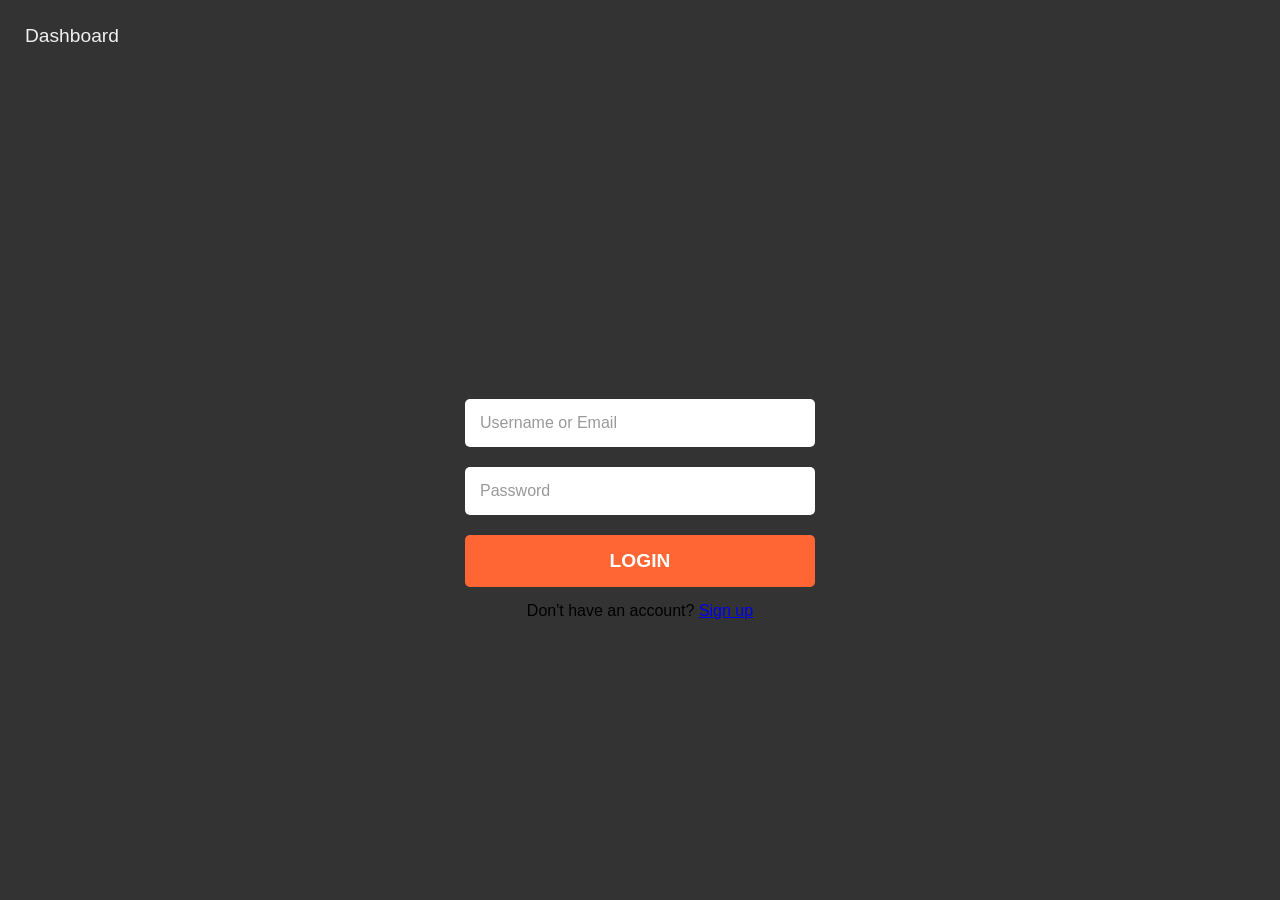
<file: index.html>
<!DOCTYPE html>
<html>
<head>
	<meta charset="utf-8">
	<meta name="viewport" content="width=device-width, initial-scale=1">
	<title>Login</title>
</head>

 <!-- CSS -->
    <link rel="stylesheet" href="css/login.css">
<body>
    <div class="header">
        Dashboard
    </div>
    
    <div class="login-container">
        <div class="logo">
            
        </div>
        <!-- login form -->
        <form id="loginForm" class="login-form">
    <div id="errorBox" class="error" style="display:none;">Invalid username or password</div>

    <input type="text" name="username" placeholder="Username or Email" required>
    <input type="password" name="password" placeholder="Password" required>
    <button type="submit">LOGIN</button>
</form>

<p style="text-align:center;margin-top:15px;">
    Don't have an account?
    <a href="signup.html">Sign up</a>
</p>

    </div>

    <!-- JS -->
<script src="js/login.js"></script>
</body>
</html>
</file>
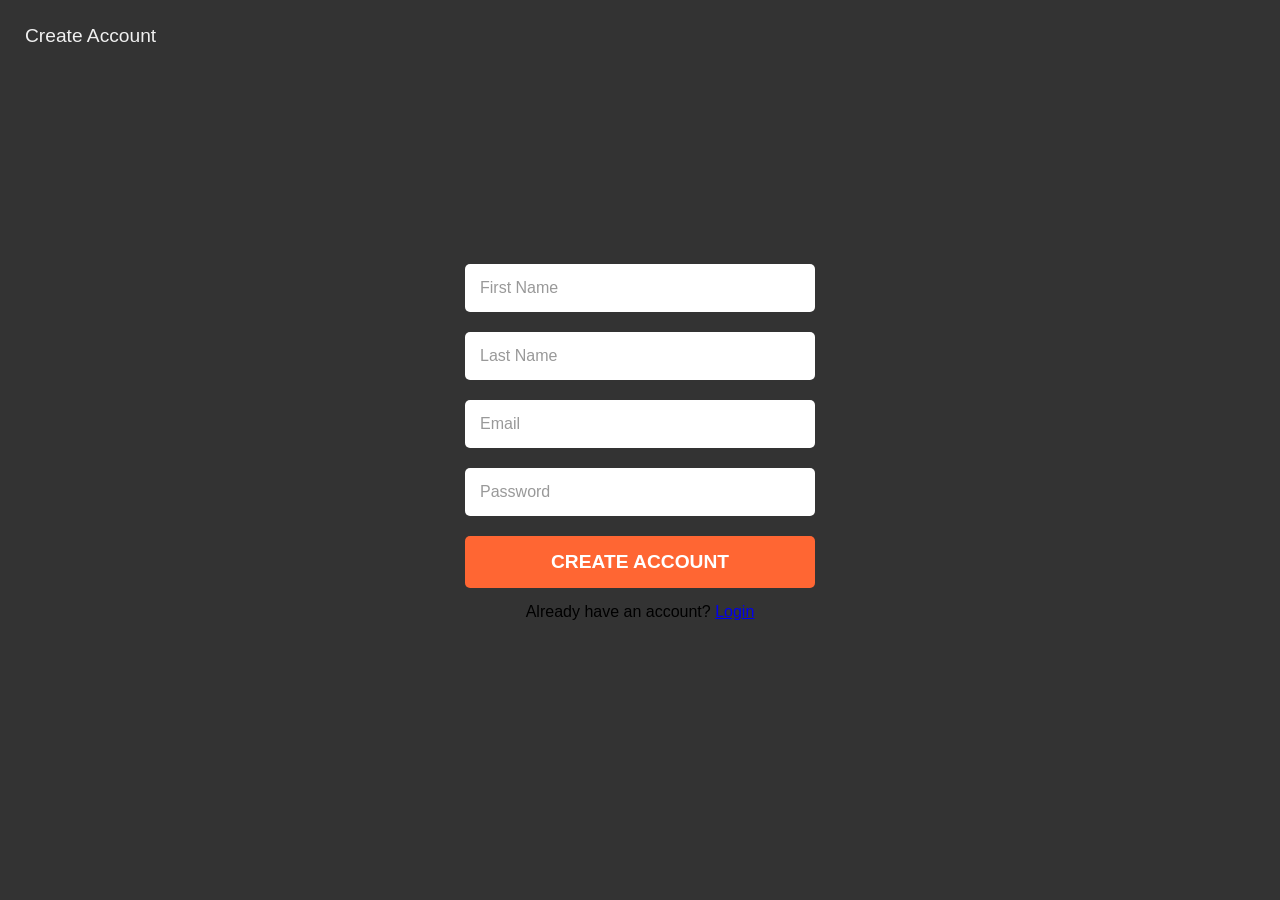
<file: signup.html>
<!DOCTYPE html>
<html>
<head>
    <meta charset="utf-8">
    <title>Sign Up</title>
    <link rel="stylesheet" href="css/login.css">
</head>
<body>

<div class="header">
    Create Account
</div>

<div class="login-container">

    <form id="signupForm" class="login-form">

        <div id="errorBox" class="error" style="display:none;"></div>
        <div id="successBox" class="success" style="display:none;"></div>

        <input type="text" name="first_name" placeholder="First Name" required>
        <input type="text" name="last_name" placeholder="Last Name" required>
        <input type="email" name="email" placeholder="Email" required>
        <input type="password" name="password" placeholder="Password" required>

        <button type="submit">CREATE ACCOUNT</button>
    </form>

    <p style="text-align:center;margin-top:15px;">
        Already have an account?
        <a href="index.html">Login</a>
    </p>

</div>

<script src="js/signup.js"></script>
</body>
</html>
</file>
<file: css/login.css>
body {
            background-color: #333333;
            font-family: Arial, sans-serif;
            display: flex;
            justify-content: center;
            align-items: center;
            height: 100vh;
            margin: 0;
            position: relative;
        }

        .header {
            position: absolute;
            top: 25px;
            left: 25px;
            color: #f0f0f0;
            font-size: 1.2em;
        }

        .login-container {
            width: 350px;
            text-align: center;
        }

        .logo {
            display: inline-flex;
            justify-content: center;
            align-items: center;
            margin-bottom: 30px;
            width: 100px;
            height: 100px;
            background-image: url(https://filamsoftware.com/user/themes/quark/images/fs-icon.svg);
            background-size: cover;
            background-repeat: no-repeat;
        }

        .login-form input {
            width: 100%;
            padding: 15px;
            margin-bottom: 20px;
            border: none;
            border-radius: 5px;
            box-sizing: border-box;
            font-size: 1em;
        }

        .login-form input::placeholder {
            color: #999;
        }

        .login-form button {
            width: 100%;
            padding: 15px;
            border: none;
            border-radius: 5px;
            background-color: #ff6633;
            color: white;
            font-size: 1.2em;
            font-weight: bold;
            cursor: pointer;
            transition: background-color 0.3s ease;
        }

        .login-form button:hover {
            background-color: #e65c26;
        }

        .error {
            color: #ff6666;
            margin-bottom: 15px;
        }
</file>
